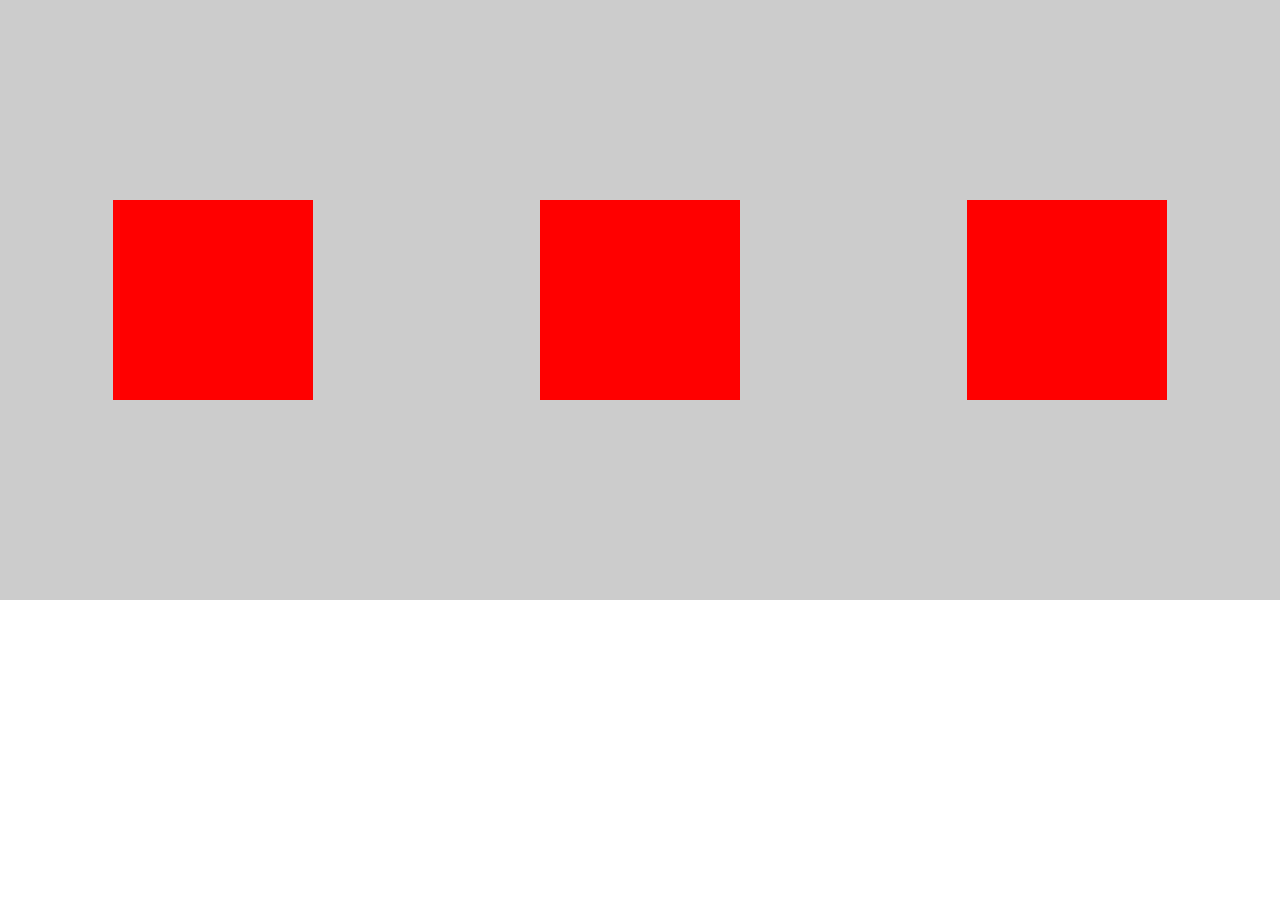
<file: Animation/index.html>
<!DOCTYPE html>
<html lang="en">
<head>
    <meta charset="UTF-8">
    <meta name="viewport" content="width=device-width, initial-scale=1.0">
    <title>Animation</title>
    <link rel="stylesheet" href="./style.css">
</head>
<body>
    <div class="content">
        <div class="box"></div>
        <div class="box"></div>
        <div class="box"></div>
    </div>
</body>
</html>
</file>
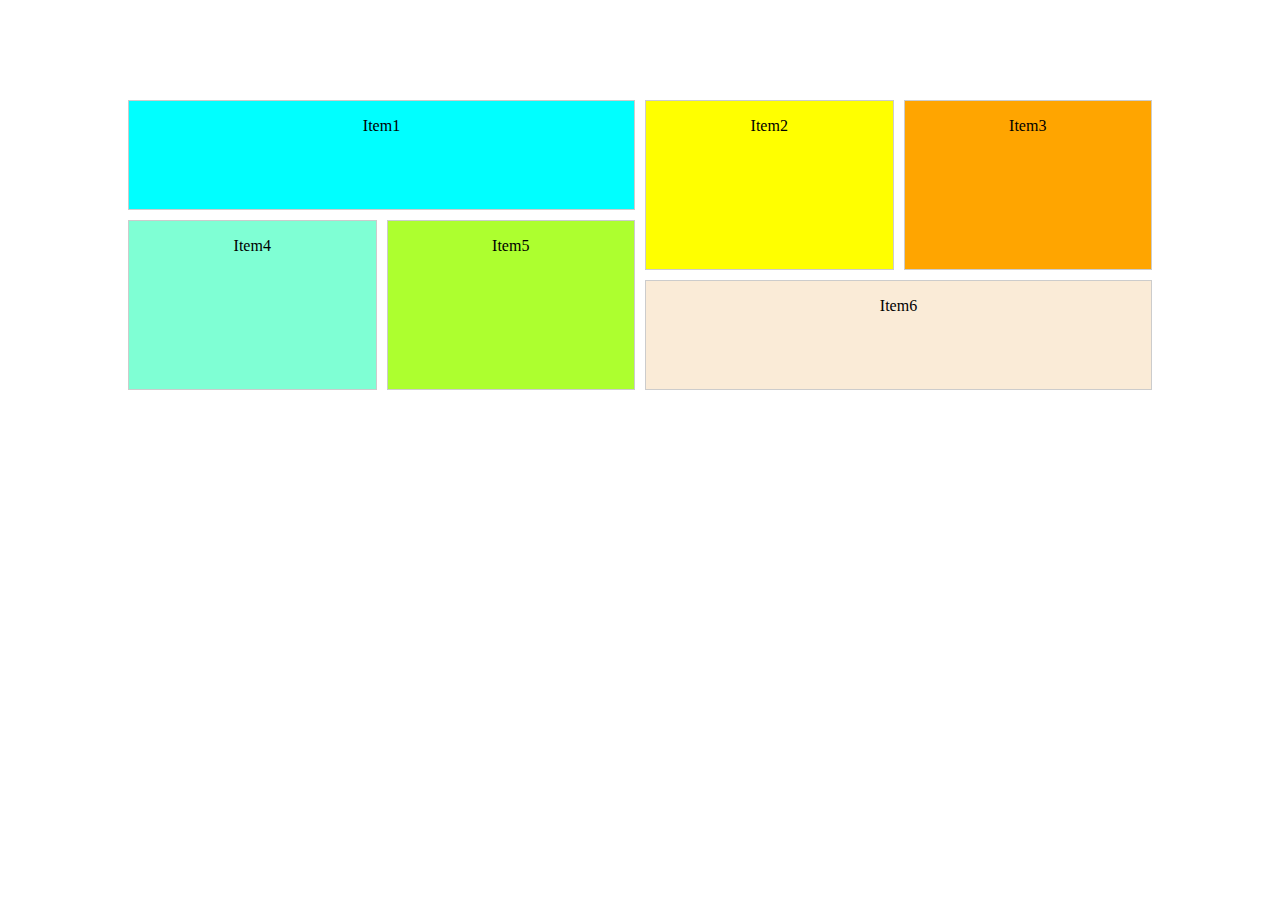
<file: Grid/index.html>
<!DOCTYPE html>
<html lang="en">
<head>
    <meta charset="UTF-8">
    <meta name="viewport" content="width=device-width, initial-scale=1.0">
    <title>Grid</title>
    <link rel="stylesheet" href="./style.css">
</head>
<body>
    <div class="container">
        <div class="item item1">Item1</div>
        <div class="item item2">Item2</div>
        <div class="item item3">Item3</div>
        <div class="item item4">Item4</div>
        <div class="item item5">Item5</div>
        <div class="item item6">Item6</div>
</body>
</html>
</file>
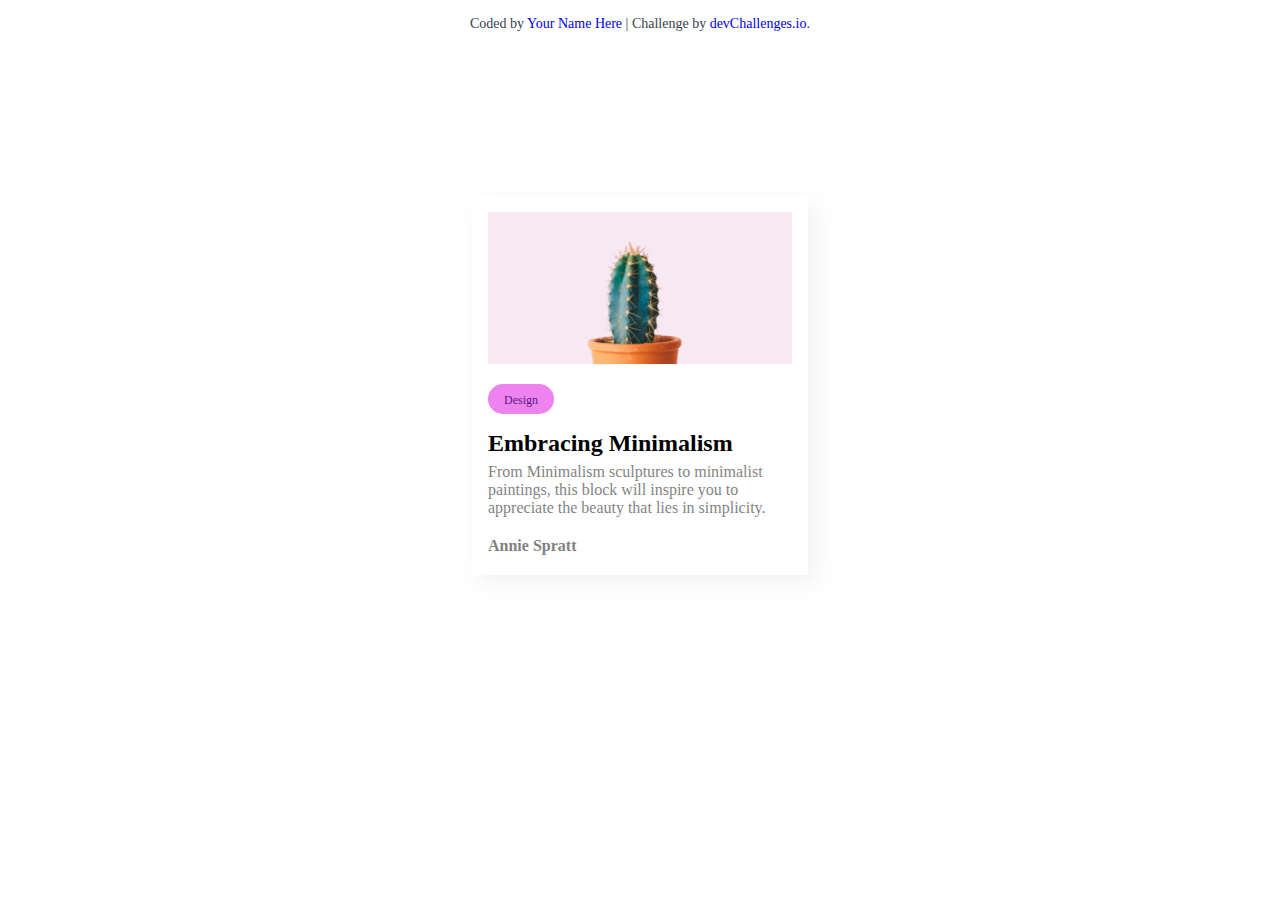
<file: Minimal-blog-card-starter-master/index.html>
<!DOCTYPE html>
<html lang="en">
  <head>
    <meta charset="UTF-8" />
    <meta name="viewport" content="width=device-width, initial-scale=1.0" />

    <link
      rel="icon"
      href="resources/favicon.ico"
      type="image/x-icon"
      sizes="96x96"
    />

    <title>devChallenges.io | Minimal Blog Card</title>

    <!--You are welcome to delete these styles or modify them in your own stylesheet -->
    <style>
      * {
        margin: 0;
        padding: 0;
        box-sizing: border-box;
      }

      body {
        height: 100vh;
      }

      .author-info {
        font-size: 14px;
        text-align: center;
        margin-top: 16px;
        color: rgb(55, 65, 81);
      }

      .author-info a {
        text-decoration: none;
      }

      .box {
        width: 336px;
        padding: 16px 16px 20px;
        margin-top: 164px;
        margin-left: auto;
        margin-right: auto;
        box-shadow: 8px 8px 20px 0px rgba(85, 85, 85, 0.08);
      }

      .box-img {
        width: 100%;
        height: 152px;
        margin-bottom: 16px;
      }

      .btn {
        display: inline-block;
        padding: 6px 16px;
        background-color: violet;
        border-radius: 50px;
        margin-bottom: 16px;
      }

      .btn a {
        text-decoration: none;
        font-size: 12px;
      }

      h2 {
        margin-bottom: 6px;
      }

      p {
        opacity: 0.5;
        margin-bottom: 20px;
      }

      h4 {
        opacity: 0.5;
      }

      @media screen and (max-width: 768px) {
        .box p {
          border-bottom: 1px solid #ccc;
          padding-bottom: 20px;
        }
      }

      @media screen and (min-width: 768px) and (max-width: 1024px) {
        .box p {
          border-bottom: 1px solid #ccc;
          padding-bottom: 20px;
        }
      }

      @media screen and (min-width: 1025px) {
        
      }
    </style>
  </head>
  <body>
    <!-- Design

  Embracing Minimalism

  From minimalist sculptures to minimalist paintings, this blog will inspire you to appreciate the beauty that lies in simplicity.

  Annie Spratt -->

    <div class="author-info">
      Coded by <a href="#">Your Name Here</a> | Challenge by
      <a href="https://www.devchallenges.io?ref=challenge" target="_blank"
        >devChallenges.io</a
      >.
    </div>

    <div class="box">
      <img src="./resources/Cactus.jpg" alt="" class="box-img">
      <div class="btn"><a href="">Design</a></div>
      <h2>Embracing Minimalism</h2>
      <p>From Minimalism sculptures to minimalist paintings, this block will  inspire you to appreciate the beauty that lies in simplicity.</p>

      <h4>Annie Spratt</h4>
    </div>

  </body>
</html>
</file>
<file: Animation/style.css>
* {
    padding: 0;
    margin: 0;
    box-sizing: border-box;
}

.content {
    width: 100%;
    height: 600px;
    display: flex;
    justify-content: space-around;
    align-items: center;
    background-color: #ccc;
    position: relative;
}

.box {
    width: 200px;
    height: 200px;
    background-color: red;
    /* position: relative;
    overflow: hidden; */
    animation: xoay 1.5s linear infinite;
}

/* .box::before {
    content: "HELLO VIET NAM!";
    position: absolute;
    color: yellow;
    line-height: 50px;
    transform: translateX(22%);
    transition: all 1s ease;
    animation: hover 0.5s ease infinite;
} */

/* .box:hover::before {
    transform: translateX(22%);
} */


@keyframes xoay {
    from {
        transform: rotate(0);
    } to {
        transform: rotate(360deg);
        scale: 1.5;
    }

    0% {
        scale: 1;
    } 
    50% {
        scale: 1.5;
    }
    100% {
        scale: 1;
    }
}
</file>
<file: Grid/style.css>
* {
    margin: 0;
    padding: 0;
    box-sizing: border-box;
}

.container {
    margin-left: 10%;
    margin-right: 10%;
    margin-top: 100px;
    display: grid;
    grid-template-columns: auto auto auto auto;
    grid-template-rows: 50px 50px 50px 50px 50px;
    gap: 10px;
    /* grid-area: 'item1 item1 item2 item3'
               'item4 item5 item6 item6'; */
}

.item {
    text-align: center;
    line-height: 50px;
    border: 1px solid #ccc;
}

.item1 {
    background-color: aqua;
    grid-column-start: 1;
    grid-column-end: 3;
    grid-row: 1 / 3;
    /* grid-area: item1; */
}

.item2 {
    /* grid-area: item2; */
    background-color: yellow;
    grid-row: 1 / 4;
}

.item3 {
    /* grid-area: item3; */
    background-color: orange;
    grid-row: 1 / 4;
}

.item4 {
    /* grid-area: item4; */
    background-color: aquamarine;
    grid-row: 3 / 6;
}

.item5 {
    /* grid-area: item5; */
    background-color: greenyellow;
    grid-row: 3 / 6;
}

.item6 {
    /* grid-area: item6;  */
    background-color: antiquewhite;
    grid-column-start: 3;
    grid-column-end: 5;
    grid-row: 4 / 6;
}

@media screen and (max-width: 768px) {
    .container {
        /* display: grid; */
        grid-template-columns: 1fr 1fr;
    }

    .item1 {
        background-color: aqua;
        grid-column-start: 1;
        grid-column-end: 3;
        grid-row: 1 / 2;
        /* grid-area: item1; */
    }

    .item2 {
        /* grid-area: item2; */
        background-color: yellow;
        grid-row: 2 / 4;
    }

    .item3 {
        /* grid-area: item3; */
        background-color: orange;
        grid-column: 2 / 3;
        grid-row: 2 / 4;
    }

    .item4 {
        /* grid-area: item4; */
        background-color: aquamarine;
        grid-row: 4 / 6;
    }

    .item5 {
        /* grid-area: item5; */
        background-color: greenyellow;
        grid-row: 4 / 6;
    }

    .item6 {
        /* grid-area: item6;  */
        background-color: antiquewhite;
        grid-column-start: 3;
        grid-column-end: 5;
        grid-row: 6 / 7;
        grid-column: 1 / 3;
    }
}

@media screen and (min-width: 768px) and (max-width: 1024px) {
    
}

@media screen and (min-width: 1025px) {

}
</file>
